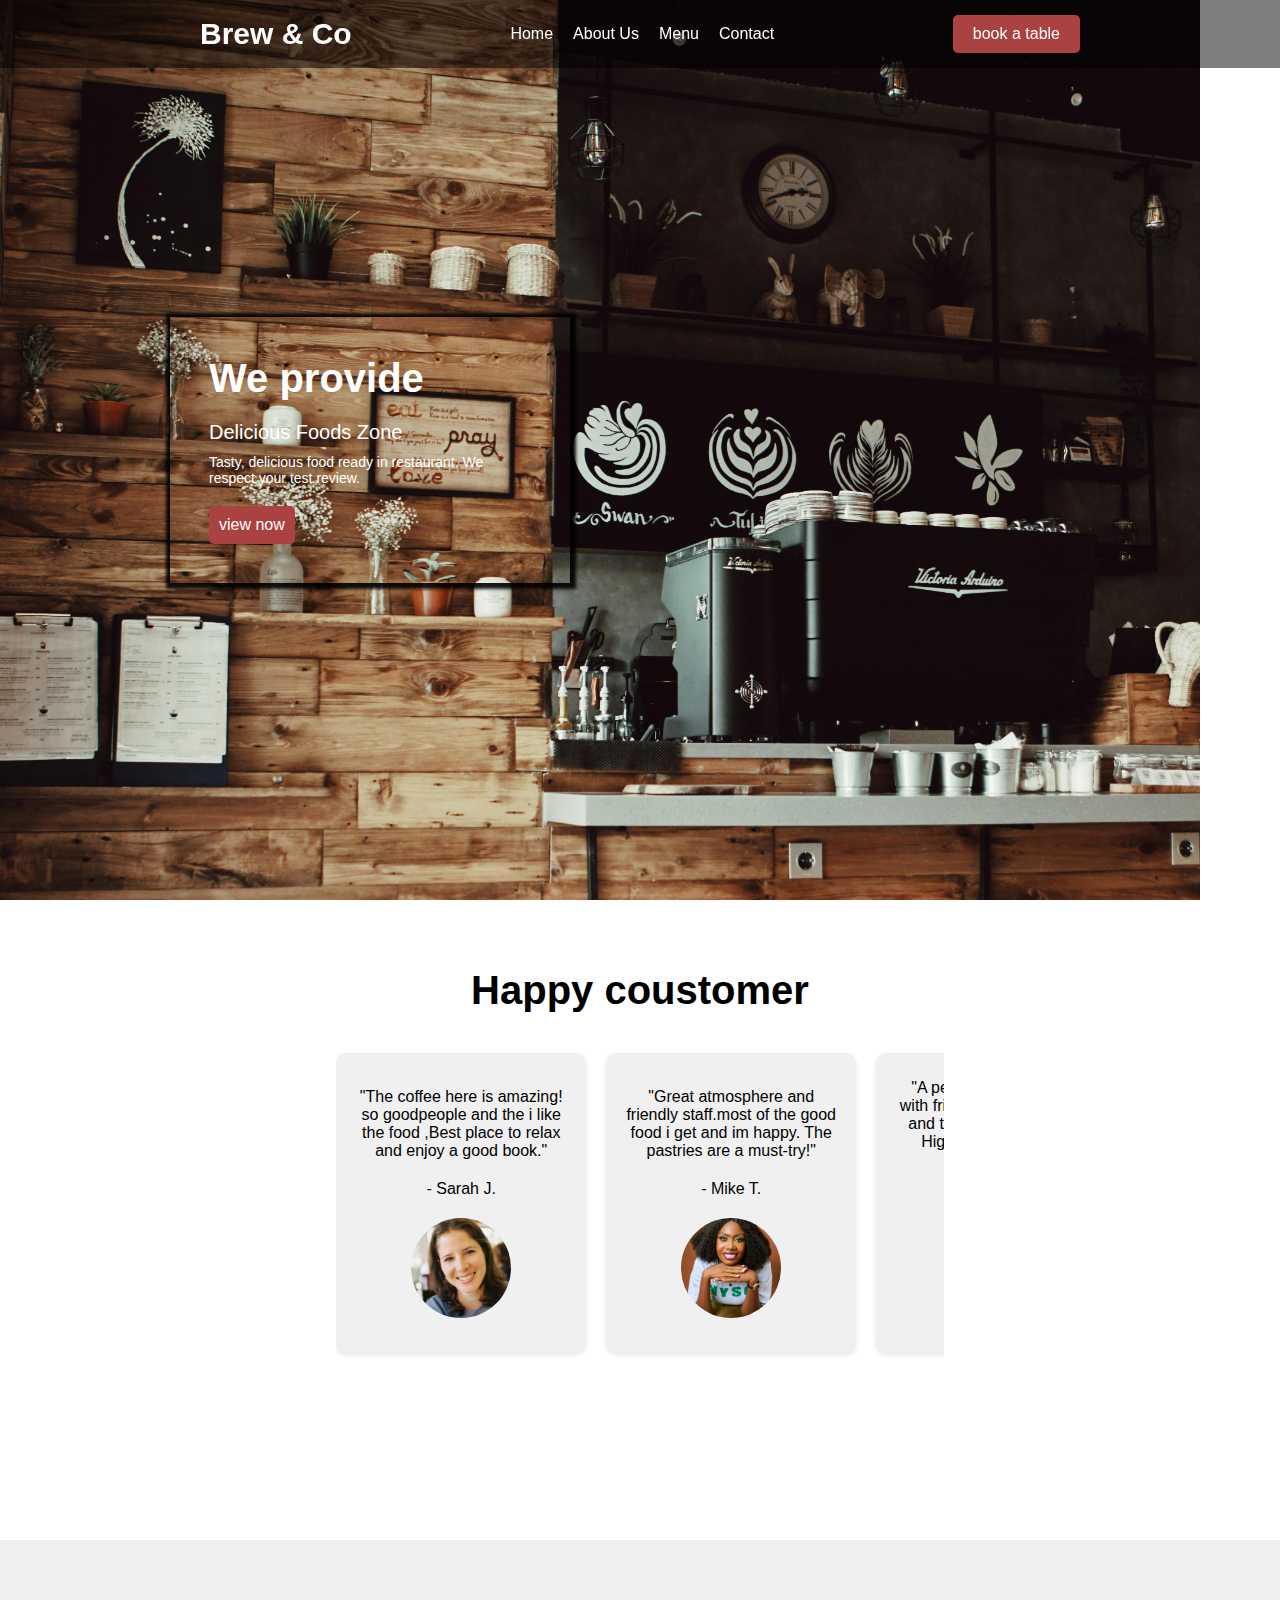
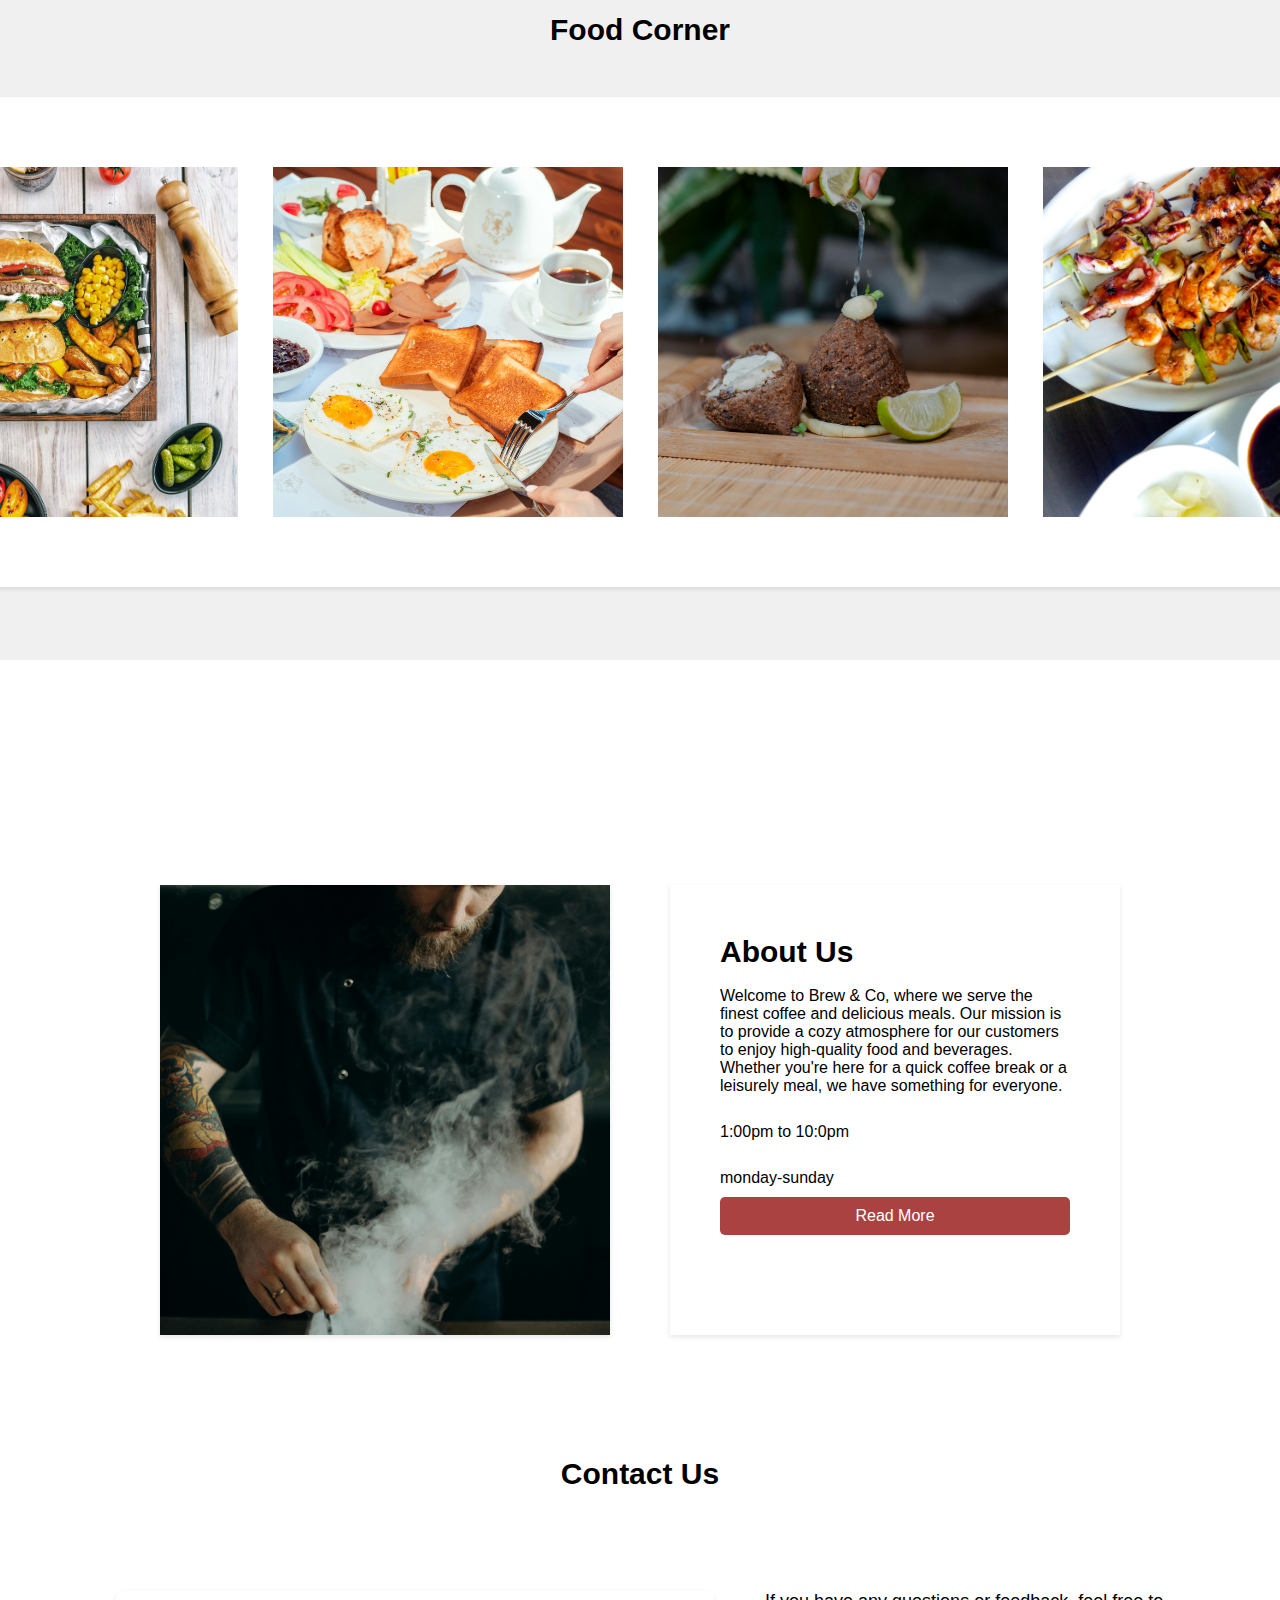
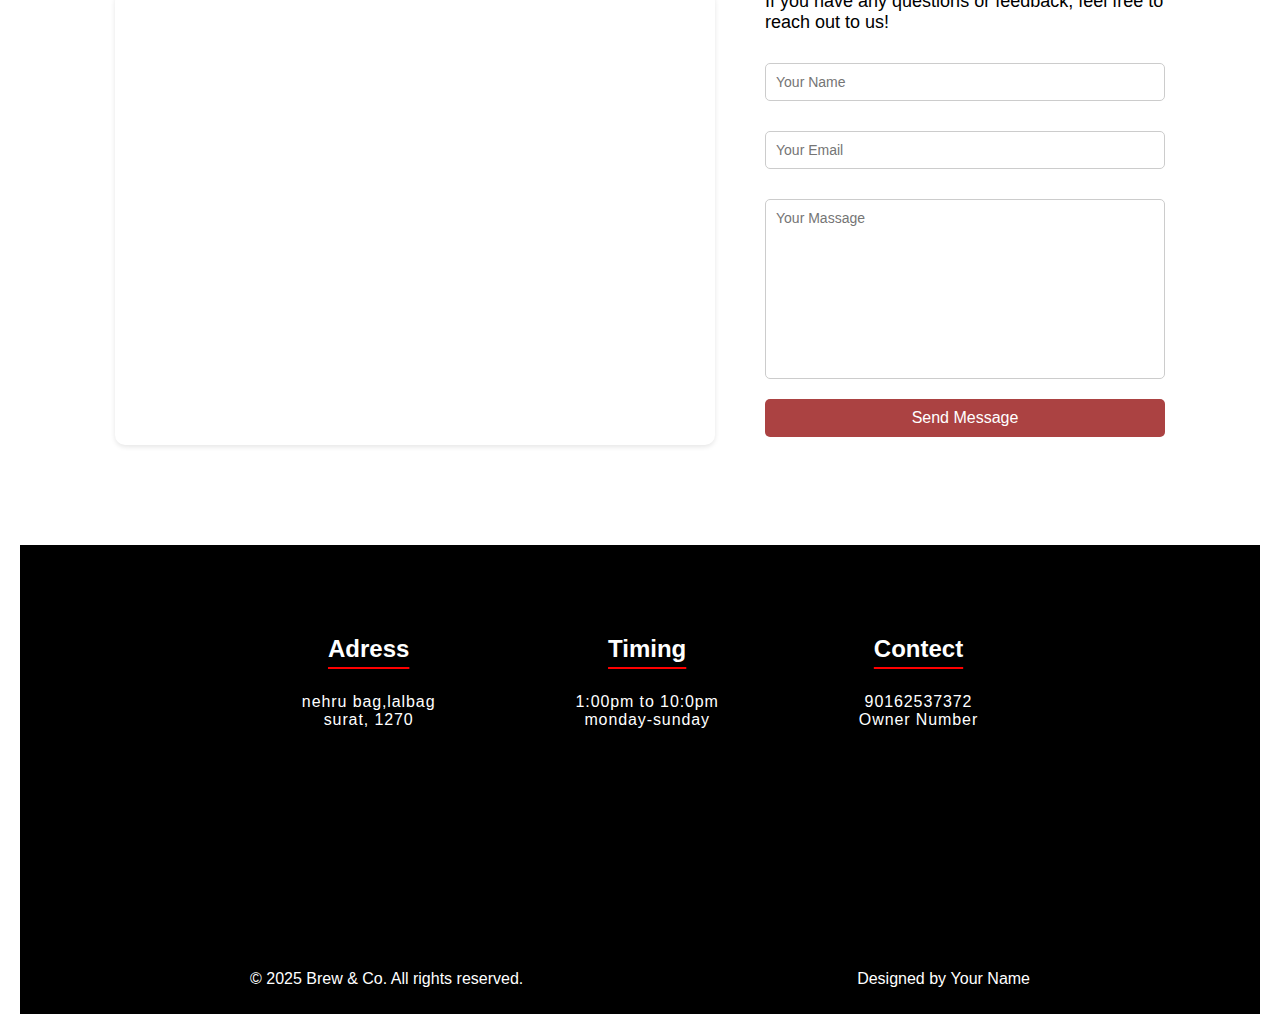
<file: index.html>
<!DOCTYPE html>
<html lang="en">

<head>
    <meta charset="UTF-8">
    <meta name="viewport" content="width=device-width, initial-scale=1.0">
    <title>Brew & Co</title>
    <link rel="stylesheet" href="./style/style.css">
    <script src="index.js" defer></script>
</head>

<body>

    <div class="main">
        <img class="img1" src="" alt="" id="image">
        <div class="nev">
            <h1>Brew & Co</a></h1>
            <nav>
                <ul>
                    <li><a href="index.html">Home</a></li>
                    <li><a href="about.html">About Us</a></li>
                    <li><a href="menu.html">Menu</a></li>
                    <li><a href="contact.html">Contact</a></li>
                </ul>
            </nav>
            <button>book a table</button>
        </div>
        <section>

            <div class="Hero">
                <p class="p1"> We provide</p>
                <p class="p2">Delicious Foods Zone</p>
                <p class="p3">Tasty, delicious food ready in restaurant. We respect your test
                    review.</p>
                <button class="button2">view now</button>
            </div>
        </section>
    </div>
    <!-- coustomer slider section -->
    <div class="review-section">
        <h2 class="review-h2">Happy coustomer</h2>
        <div class="review-slider">
            <div class="review-card">

                <p>"The coffee here is amazing! so goodpeople and the i like the food ,Best place to relax and enjoy a
                    good book."</p>
                <span>- Sarah J.</span>
                <img class="costomer-image" src="./public/pexels-davegarcia-32403506.jpg" alt="">
            </div>
            <div class="review-card">

                <p>"Great atmosphere and friendly staff.most of the good food i get and im happy. The pastries are a
                    must-try!"</p>
                <span>- Mike T.</span>
                <img class="costomer-image" src="./public/pexels-boko-shots-812604874-32401767.jpg" alt="">
            </div>
            <div class="review-card">
            
                <p>"A perfect spot for brunch with friends.such a good staf and the best management Highly recommend the
                    avocado
                    toast!"</p>
                <span>- Emily R.</span>
            
                <img class="costomer-image" src="./public/pexels-alex-tech-2152698203-32366567.jpg" alt="">
            </div>
            <div class="review-card">
            
                <p>"A perfect spot for brunch with friends.such a good staf and the best management Highly recommend the
                    avocado
                    toast!"</p>
                <span>- Emily R.</span>
            
                <img class="costomer-image" src="./public/pexels-alex-tech-2152698203-32366567.jpg" alt="">
            </div>
            <div class="review-card">

                <p>"A perfect spot for brunch with friends.such a good Highly recommend the avocado toast!"</p>
                <span>- Emily R.</span>

                <img class="costomer-image" src="./public/pexels-charm-andaya-205356019-32397865.jpg" alt="">
            </div>
            <div class="review-card">

                <p>"A perfect spot for brunch with friends.Highly recommend the avocado
                    toast!"</p>
                <span>- Emily R.</span>

                <img class="costomer-image" src="./public/pexels-tuichupanh-32382344.jpg" alt="">
            </div>
            <div class="review-card">

                <p>"A perfect spot for brunch with friends.such a good staf and the best management Highly recommend the
                    avocado
                    toast!"</p>
                <span>- Emily R.</span>

                <img class="costomer-image" src="./public/pexels-alex-tech-2152698203-32366567.jpg" alt="">
            </div>
        </div>

    </div>
    <!-- food-coerner of cafe -->
     <div class="food-corner">
        <h2 class="food-corner-h2">Food Corner</h2>
        <div class="food-corner-content">
           <img  src="./public/pexels-framed-by-rania-2454533.jpg" alt="">
        <img src="./public/pexels-khezez-32334105.jpg" alt="">
        <img src="./public/pexels-wolfart-32402072.jpg" alt="">
        <img src="./public/pexels-geraldjakeabangan-2689419.jpg" alt="">
        </div>
     </div>

    <!-- About Us section -->
    <div class="about-section">
        <img class="img2" src="" alt="" id="imageAbout">
        <div class="about-content">

            <h2>About Us</h2>
            <p class="pAboutus">Welcome to Brew & Co, where we serve the finest coffee and delicious meals. Our mission
                is to provide a cozy atmosphere for our customers to enjoy high-quality food and beverages. Whether
                you're here for a quick coffee break or a leisurely meal, we have something for everyone.</p>
            <p>1:00pm to 10:0pm</p>
            <p>monday-sunday</p>
            <button class="button1">Read More</button>
        </div>
    </div>
    <!-- contect us section -->

    <div class="contact-section">
        <h2>Contact Us</h2>
        <div class="contect-contnt">
            <div class="contect-image"><iframe
                src="https://www.google.com/maps/embed?pb=!1m14!1m12!1m3!1d10290.157493021856!2d72.77308799383141!3d21.15764229153975!2m3!1f0!2f0!3f0!3m2!1i1024!2i768!4f13.1!5e1!3m2!1sen!2sin!4v1749107562073!5m2!1sen!2sin"
                width="600" height="450" style="border:0;" allowfullscreen="" loading="lazy"
                referrerpolicy="no-referrer-when-downgrade"></iframe>
            </div>
            <div class="contact-form">
                <p>If you have any questions or feedback, feel free to reach out to us!</p>
                <form>
                    <input type="text" placeholder="Your Name" required>
                    <input type="email" placeholder="Your Email" required>
                    <textarea name="" id="" placeholder="Your Massage"></textarea>
                    <button type="submit">Send Message</button>
                </form>
                
               
            </div>
        </div>
<!-- 
        footer bar there -->
        <footer>
          <div class="footerbar">
            <div class="footer-content">
                <h3>Adress</h3>
                <p>nehru bag,lalbag<br> surat, 1270</p>
            </div>
            <div class="footer-content">
                <h3>Timing</h3>
                <p>1:00pm to 10:0pm<br>monday-sunday</p>
            </div>
            <div class="footer-content">
                <h3>Contect</h3>
                <p>90162537372 <br>Owner Number</p>
            </div>
          </div>
          <div class="footer-article">
            <p>&copy; 2025 Brew & Co. All rights reserved.</p>
            <p>Designed by <a >Your Name</a></p>
          </div>
        </footer>
 
</body>

</html>
</file>
<file: style/style.css>
* {
    font-family: "Roboto", sans-serif;
    margin: 0;
    padding: 0;
    box-sizing: border-box;
    stroke-width: 0;
    scroll-behavior: smooth;

}

/* the 1st tab */
.main {
    height: 100vh;
    display: flex;
    flex-direction: column;
    position: relative;
    width: 100%;


}

.img1 {
   width: 1200px;
    height: 100vh;
    object-fit: cover;
    position: absolute;
    top: 0;
    left: 0;
    z-index: -1;

    transition: opacity 1s ease-in-out;
   
    @media screen and (max-width: 768px) {
       display: none;
       
    }
}


.nev {


    display: flex;
    align-items: center;
    justify-content: space-between;
    width: 100%;
    background: rgba(0, 0, 0, 0.5);
    position: fixed;
   padding: 15px 200px;
    z-index: 1000;
    top: 0;
    left: 0;
    @media screen and (max-width: 768px) {
        padding: 15px 20px;
        display: none;
    }
   

}

h1 {
    font-size: 30px;
    color: white;

}

ul {
    display: flex;
    list-style: none;
    margin-right: 20px;
    gap: 20px;

}

a {
    color: white;
    font-size: 16px;
    cursor: pointer;
    text-decoration: none;

}

button {
    background: #ab4242;
    color: white;
    padding: 10px 20px;
    border: none;
    border-radius: 5px;
    cursor: pointer;
    font-size: 16px;
}

/* sectionTg */
section {
    height: calc(100vh - 160px);
    justify-content: center;
    margin: 170px;
    display: flex;
    flex-direction: column;
    left: 0;
    @media screen and (max-width: 768px) {
      
       width: 100%;
       padding: 0;
        align-items: center;
        justify-content: center;
       margin-left: -00px;
    }
  

}

.Hero {
    gap: 20px;
    display: flex;
    flex-direction: column;
   justify-items: center;
padding: 39px;
    box-shadow: 1px 1px 3px 5px rgba(0, 0, 0, 0.9);
    width: 400px;
    color: white;
    @media screen and (max-width: 768px) {
            margin: 0;
           height: 300px;
            display: flex;
            width: 300px;
            background: #a0a0a0;
            color: black;
            box-shadow: 0px 0px 3px 5px rgba(0, 0, 0, 0.7);

           
        }
}

.p1 {
    font-size: 40px;
    font-weight: 600;

}

.p2 {
    font-size: 20px;
    font-weight: 400;
}

.p3 {
    font-size: 14px;
    font-weight: 400;
    margin-top: -10px;
}

.button2 {
    background: #ab4242;
    color: white;
    padding: 10px 20px;
    border: none;
    border-radius: 5px;
    cursor: pointer;
    font-size: 16px;
    padding: 10px;
    width: max-content
}

/* aboutSection */
.about-section {
    height: 100vh;
    display: flex;
    justify-content: center;
    align-items: center;
    gap: 60px;
    padding: 20px;

    @media screen and (max-width: 768px) {
        flex-direction: column;
        height: auto;
        justify-content: center;
        align-items: center;
        margin-top: 170px;

    }
        
}

.img2 {
    height: 50vh;
    width: 50vh;
    object-fit: cover;
    box-shadow: 0 2px 5px rgba(0, 0, 0, 0.1);
    @media screen and (max-width: 768px) {
        width: 100%;
        height: 300px;
        object-fit: cover;
        justify-content: center;
            
    }

}

.about-content {
    justify-items: center;
    padding: 50px;

    width: 50vh;
    height: 50vh;
    display: flex;
    flex-direction: column;
    box-shadow: 0 2px 5px rgba(0, 0, 0, 0.1);
    @media screen and (max-width: 768px) {
        width: 100%;
      
        padding: 20px;
        justify-content: center;
        align-items: center;
        text-align: center;
        
    }
}

h2 {
    font-size: 30px;
}

.about-section .about-content p {
    font-size: 16px;
    font-weight: 400;
    margin-top: 18px;
    margin-bottom: 10px;



}

/* reviewswection */
.review-section {
    height: 60vh;
    display: flex;
    justify-content: center;
    align-items: center;
    padding: 20px;
    flex-direction: column;
    @media screen and (max-width: 768px) {
            padding: 20px;
            margin-top: -100px;
        }

}

.review-section .review-h2 {
    font-size: 40px;

    margin-bottom: 20px;
    @media screen and (max-width: 768px) {
        font-size: 25px;
        margin-bottom: 10px;
        
    }

}

.costomer-image {
    width: 100px;
    height: 100px;
    border-radius: 50%;
    object-fit: cover;
}

.review-slider {
    display: flex;
    overflow-x: scroll;
    width: 49%;
    gap: 20px;
    padding: 20px 200px;
    scroll-snap-type: x mandatory;
    grid-row: 1;
    flex-wrap: 2;
    cursor: pointer;
    scrollbar-width: none;
    -ms-overflow-style: none;
    @media screen and (max-width: 768px) {
        margin-left: -10px;
         background: #000;
            display: none;
        }

  
}

.review-card {
    min-width: 250px;
    background: #f0f0f0;
    padding: 20px;
    border-radius: 10px;
    box-shadow: 0 2px 5px rgba(0, 0, 0, 0.1);
    scroll-snap-align: start;

    height: 300px;
    justify-content: center;
    display: flex;
    flex-direction: column;
    align-items: center;
    gap: 20px;
    
}

.review-section .review-slider .review-card p {
    text-align: center;
    font-size: 16px;
    max-height: 200px;
}

/* contect-us section */
.contact-section {
    height: 50vh;
    display: flex;
    justify-content: center;
    align-items: center;
    padding: 20px;
    flex-direction: column;
    margin-bottom: 200px;
    margin-top: 250px;
    @media screen and (max-width: 768px) {
          margin-top: 800px;
        }
  
}

.contact-section h2 {
    font-size: 30px;
    margin-bottom: 100px;
    @media screen and (max-width: 768px) {
        font-size: 25px;
        margin-bottom: 50px;
        
    }
}

.contact-section .contect-contnt {
    display: flex;
    gap: 50px;
    @media screen and (max-width: 768px) {
            display:flex ;
        flex-direction: column;
        }
}

.contact-section .contect-contnt .contact-form {
    width: 400px;
    display: flex;
    flex-direction: column;
    gap: 20px;

}
.contect-image{
   
    object-fit: cover;
    border-radius: 10px;
    box-shadow: 0 2px 5px rgba(0, 0, 0, 0.1);
    @media screen and (max-width: 768px) {
        width: 100%;
        height: 300px;
        object-fit: cover;
        justify-content: center;
        
        }
}
iframe{
    @media screen and (max-width: 768px) {
        width: 100%;
        height: 300px;
        object-fit: cover;
        
    }
}

.contact-section .contect-contnt .contact-form p {
    font-size: 18px;
    font-weight: 500;
}

.contact-section .contect-contnt .contact-form {
    display: flex;
    flex-direction: column;
    gap: 20px;
    @media screen and (max-width: 768px) {
        width: 100%;
        padding: 10px;
        gap: 10px;
        margin-top: 25px;
        
    }
}

.contact-section .contect-contnt .contact-form input,
.contact-section .contect-contnt .contact-form textarea {
    padding: 10px;
    border: 1px solid #ccc;
    border-radius: 5px;
    font-size: 14px;
    margin-top: 10px;

}

textarea {
    height: 180px;
    resize: none;
}

form {
    display: flex;
    flex-direction: column;
    gap: 20px;
}

footer {
    background: #000;
    color: white;
    width: 100%;
    display: flex;
    flex-direction: column;

    align-items: center;
    justify-content: center;
    gap: 200px;
    padding: 30px;
    margin-top: 100px;
   
}

footer .footerbar {

    display: flex;
    gap: 100px;
    margin-top: 50px;
    @media screen and (max-width: 768px) {
         
            display: flex;
            flex-direction: column;
            
    
        }


}

footer .footerbar .footer-content {
    display: flex;
    flex-direction: column;
    align-items: center;
    gap: 30px;

    padding: 20px;
    margin-top: -10px;
}

footer .footerbar .footer-content h3 {
    font-size: 24px;
    text-decoration: underline;
    text-decoration-color: red;
    text-decoration-thickness: 2px;
    text-underline-offset: 10px;
}

footer .footer-content p {
    text-align: center;
    letter-spacing: 0.9px;

}

.footer-article {
    display: flex;
    padding: 0px 200px;
    height: 60px;
    bottom: 0;
    margin-bottom: -25px;
    justify-content: space-between;
    align-items: center;
    width: 100%;
    border: 1px 0px 0px 0px solid #ee2828;
    @media screen and (max-width: 768px) {
       display: none;
        
    }
}

/* food corner */
.food-corner {
    height: 80vh;
    display: flex;
    background: #f0f0f0;
    margin-top: 100px;
    display: flex;
    flex-direction: column;
    padding: 20px 420px;
    gap: 20px;
    align-items: center;
    justify-content: center;
    @media screen and (max-width: 768px) {
            
        width: 100%;
        padding: 10px ;
        height: 60vh;
        
        }

}

.food-corner .food-corner-content img {

    height: 350px;
    width: 350px;
    object-fit: cover;
    @media screen and (max-width: 768px) {
        height: 200px;
        width: 300px;
        object-fit: cover;
        grid-template-columns: auto ;
        margin-top: 100px;
        }


}

.food-corner .food-corner-content {

    flex-direction: column;
    gap: 35px;
    padding: 70px;
    background: white;
    border-radius: 10px;
    box-shadow: 0 2px 5px rgba(0, 0, 0, 0.1);
    width: max-content;
    display: grid;
    grid-template-columns: repeat(4, 2fr);
    margin-top: 30px;
    @media screen and (max-width: 768px) {
            display: flex;
            flex-direction: column;
            width: 400px;
            height: 40vh;
            overflow-y: scroll;
            justify-content: center;
            align-items: center;
            
            
        }

}
</file>
